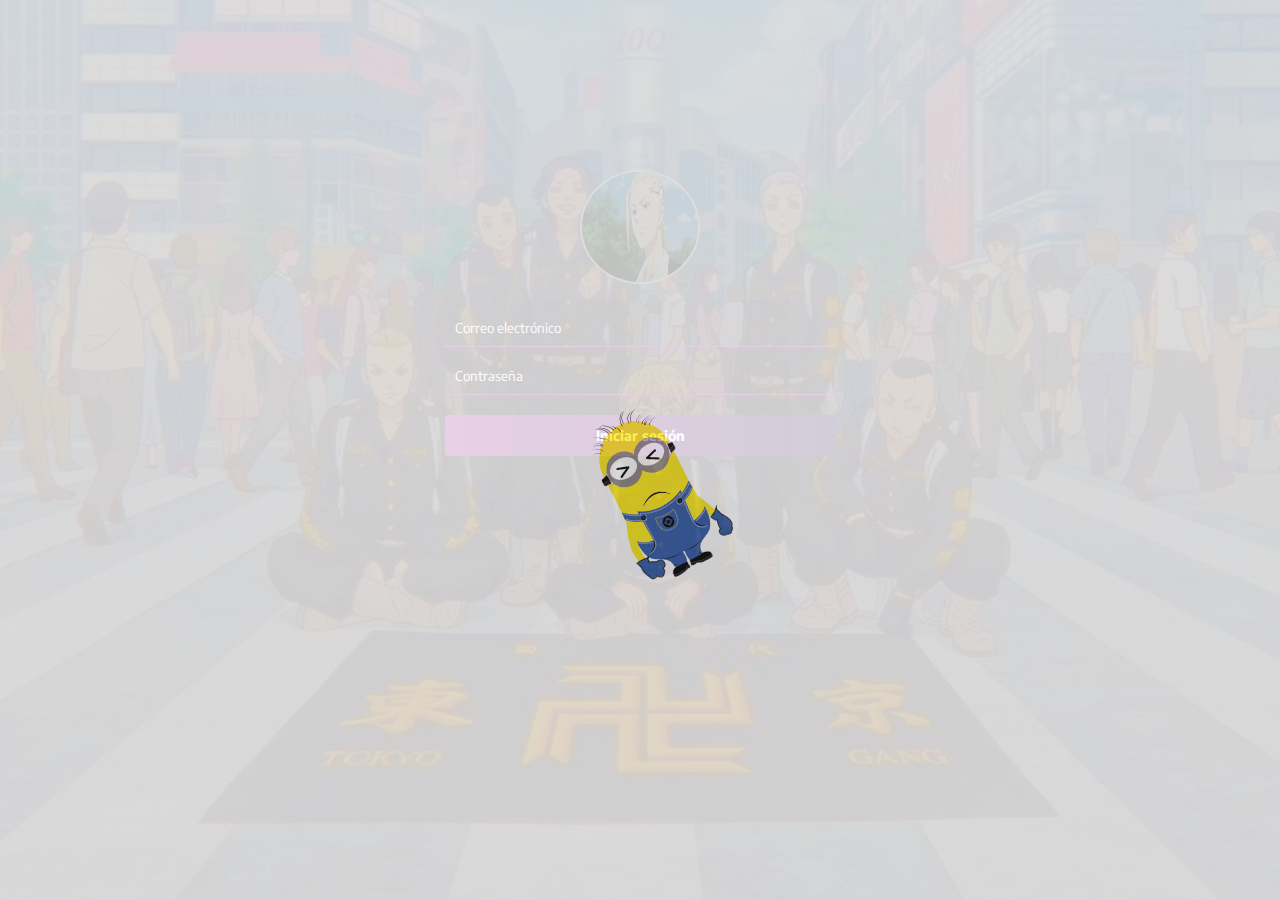
<file: index.html>
<!DOCTYPE html>
<html lang="en">
<head>
    <meta charset="UTF-8">
    <meta http-equiv="X-UA-Compatible" content="IE=edge">
    <meta name="viewport" content="width=device-width, initial-scale=1.0">
    <title>Hola Pe</title>
    <!-- CSS -->
    <link rel="stylesheet" href="./assets/css/login.css">
    <!-- FAVICON -->
    <link rel="shortcut icon" href="./assets/image/minion.png" type="image/x-icon">
    <!-- JS -->
    <script src="https://cdnjs.cloudflare.com/ajax/libs/jquery/3.6.0/jquery.min.js"></script>
</head>
<body>
    <!-- Loader -->
    <div class="loader-container">
        <img src="./assets/image/animation_300_l1uaade2.gif" alt="minion">
    </div>
    <!-- LoginBox-->
    <div class="loginbox">
        <div class="image">
            <img src="./assets/image/draken.jpg" alt="Draken" class="avatar">
        </div>
        <form action="">
            <input class="controls" type="text" id="user" name="user" placeholder="Correo electrónico">
            <input class="controls" type="text" id="pass" name="pass" placeholder="Contraseña">
            <a href="./home.html" class="btn">Iniciar sesión</a>
        </form>
    </div>
    <!-- Script / Loader -->
    <script>
        $(window).on("load",function(){
            $(".loader-container").fadeOut(2000);
        });
    </script>
</body>
</html>
</file>
<file: assets/css/login.css>
@import url('https://fonts.googleapis.com/css2?family=Encode+Sans:wght@100;300;400;500;600;700;800;900&family=Ropa+Sans&display=swap');

*{
    margin: 0;
    padding: 0;
    box-sizing: border-box;
    font-family: 'Encode Sans', sans-serif;
    list-style: none;
    text-decoration: none;
}
body{
    background: url(/assets/image/toman.jpg) no-repeat center center fixed;
    background-size: cover;
}
body::before{
    content: "";
    width: 100%;
    min-height: 100vh;
    position: absolute;
    top: 0;
    left: 0;
    background: #3b333a;
    opacity: 0.6;
    z-index: -1;
}
/* LOADER */
.loader-container{
    width: 100%;
    height: 100vh;
    background: #fff;
    position: fixed;
    top: 0;
    left: 0;
    display: flex;
    justify-content: center;
    align-items: center;
    z-index: 2;
} 
/* LoginBOX */
.loginbox{
    width: 450px;
    padding: 30px;
    margin: auto;
    margin-top: 140px;
}
.loginbox .image{
    width: 100%;
    display: flex;
    justify-content: center;
    align-items: center;
    margin-bottom: 25px;
}
.loginbox .avatar{
    width: 120px;
    height: 114px;
    border-radius: 50%;
    border: 2px solid #fff;
    filter: brightness(50%);
    transition: all 0.5s;
}
.loginbox .avatar:hover{
    filter: none;
}
.controls{
    width: 100%;
    padding: 10px;
    color: #fff;
    background: transparent;
    border: none;
    border-bottom: 1px solid #A950A1;
    margin-bottom: 10px;
    outline: none;
}
::placeholder{
    color: #fff;
}
.loginbox .btn{
    width: 100%;
    display: block;
    text-align: center;
    background: linear-gradient(to left, #A950A1, #2D3A54, #A950A1);
    border: none;
    background-size: 300%;
    padding: 12px;
    color: #fff;
    font-size: 14px;
    font-weight: bold;
    margin-top: 10px;
    border-radius: 4px;
    cursor: pointer;
    transition: all 0.5s;
}
.loginbox .btn:hover{
    background-position: right;
}
</file>
